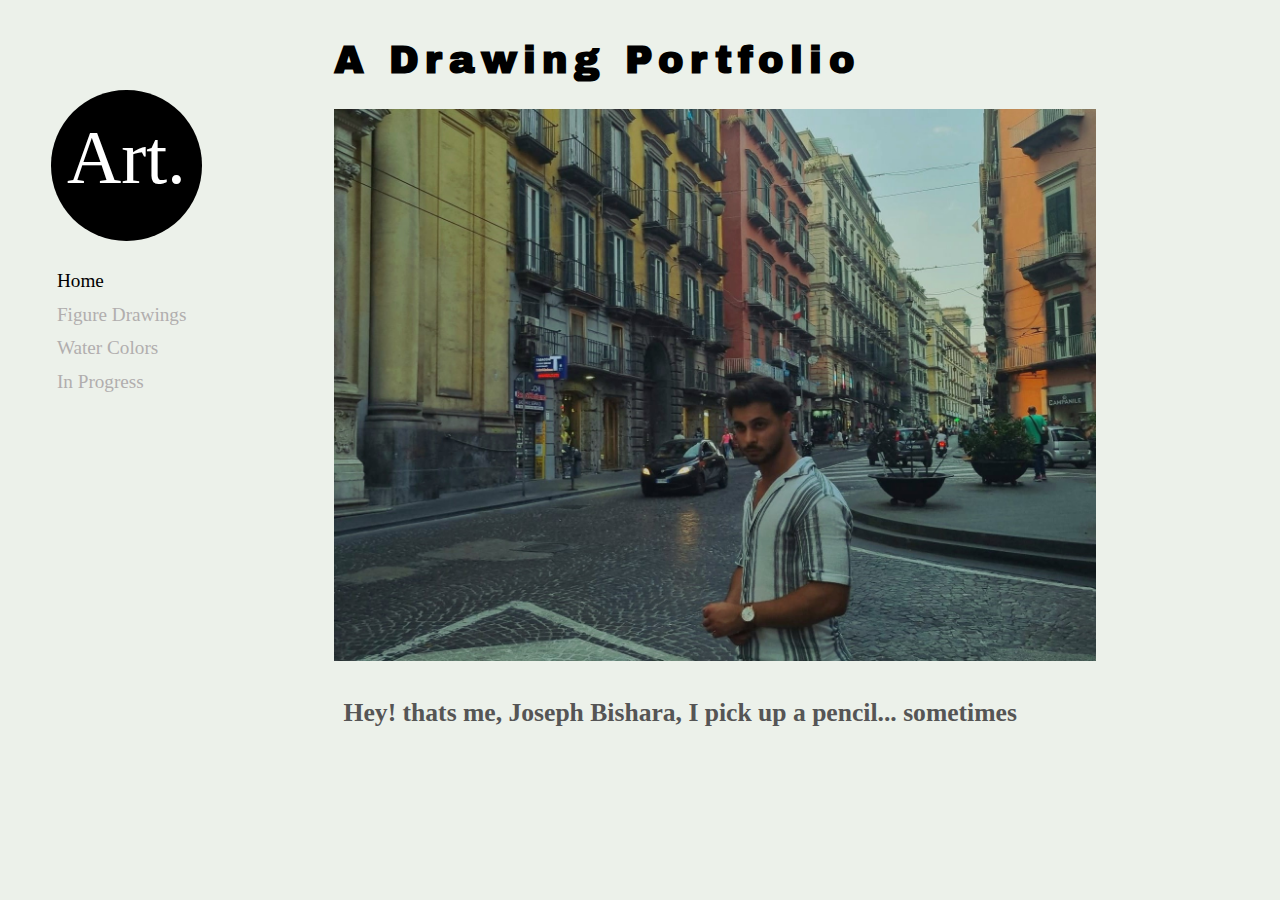
<file: index.html>
<!DOCTYPE html>
<html>
<head>
  <!-- Google tag (gtag.js) -->
  <script async src="https://www.googletagmanager.com/gtag/js?id=G-9XJ1H38MXL"></script>
  <script>
    window.dataLayer = window.dataLayer || [];
    function gtag(){dataLayer.push(arguments);}
    gtag('js', new Date());
    gtag('config', 'G-9XJ1H38MXL');
  </script>
  
  <meta name="viewport" content="width=device-width, initial-scale=1">

  <link href="https://fonts.googleapis.com/css2?family=Archivo+Black&display=swap" rel="stylesheet">

  <title>Drawing Portfolio</title>

  <link rel="stylesheet" type="text/css" href="styles.css">

  <script src="https://code.jquery.com/jquery-3.6.0.min.js"></script>
</head>
<body>
  <div class="navbar">
    <div class="art-circle">Art.</div> <!-- Art circle here -->
    <ul>
      <li class="active"><a href="index.html">Home</a></li>
      <li><a href="figure.html">Figure Drawings</a></li>
      <li><a href="water-colors.html">Water Colors</a></li>
      <li><a href="in-progress.html">In Progress</a></li>
    </ul>
  </div>
  <div class="main-content">
    <h1 id="page-title">A Drawing Portfolio</h1> <!-- Title here -->

    <img src="mypic.jpg" alt="My Picture" class="special-img">
    <p class="special-paragraph">Hey! thats me, Joseph Bishara, I pick up a pencil... sometimes
    </p>


    </div>
  </div>

  <!-- Your existing script file, if still needed -->
  <script src="script.js"></script>

  <!-- Inline script for smooth scrolling -->
  <script>
    $(document).ready(function(){
      $("a").on('click', function(event) {
        if (this.hash !== "") {
          event.preventDefault();
          var hash = this.hash;
          $('html, body').animate({
            scrollTop: $(hash).offset().top
          }, 1500, function(){
            window.location.hash = hash;
          });
        }
      });
    });
  </script>
</body>
</html>
</file>
<file: styles.css>
body {
  margin: 0;
  padding: 0;
  margin-left: -1.5em;
}

.navbar {
  position: fixed;
  top: auto;
  left: 4%;
  width: 15%;
  height: 100%;
  background-color: #ecf1ea;
}

.navbar ul {
  list-style-type: none;
  margin: 0;
  padding: 0;
}

.navbar ul li {
  padding: 3%;
  text-align: left;
  font-size: 1.5vw;
}

.navbar ul li a {
  text-decoration: none;
  color: gray;
}

.navbar ul li.active a {
  color: black;
}

.art-circle {
  margin: 4.112808460634548vw left;
  width:  11.750881316098708vw;
  height:  11.750881316098708vw;
  margin-left: 0;
  margin-bottom: 1.8801410105757932vw;
  margin-top: 7.050528789659224vw;
  background-color: black;
  border-radius: 50%;
  color: white;
  text-align: center;
  line-height: 10.575793184488838vw;
  font-size: 5.875440658049354vw;
}

.main-content {
  margin-left: 25%;
  padding: 1%;
}

#page-title {
  font-size: 3vw;
  text-align: left;
}

#gallery, .figure-drawings-gallery, .water-color-gallery, .in-progress-gallery {
  display: grid;
  grid-template-columns: 1fr;
  gap: 2%;
  padding: 2%;
}

#gallery img, .figure-drawings-gallery img, .water-color-gallery img, .in-progress-gallery img {
  width: 80%;
  height: auto;
  cursor: pointer;
  position: relative;
}

#popup {
  display: none;
  position: fixed;
  top: 0;
  left: 0;
  width: 100%;
  height: 100%;
  background-color: rgba(0, 0, 0, 0.7);
}

#largeImage {
  position: absolute;
  top: 50%;
  left: 50%;
  transform: translate(-50%, -50%);
  max-width: 90%;
  max-height: 90%;
}

.drawing-name {
  text-align: left;
  padding: 0.9400705052878966vw;
  background-color: #ecf1ea;
}

html {
  scroll-behavior: smooth;
}

#page-title {
  font-family: 'Archivo Black', sans-serif;
  letter-spacing: 0.4700352526439483vw;
  margin-left: 1.5vw;
  margin-bottom: 0em;
}

.special-img {
  width: 80%;
  height: auto;
  margin-left: 1.5vw;
  margin-top: 3%;
}

.special-paragraph {
  font-size: 2vw;
  font-weight: bold;
  color: #555;
  margin-top: 3%;
  margin-left: 3%;
  line-height: 1.5;
}

.water-color-gallery img {
  width: 80%;
  height: auto;
  margin: 0;
  margin-bottom: -1.50881316098707vw;
}

.figure-drawings-gallery img {
  width: 80%;
  height: auto;
  margin: 0;
  margin-bottom: -4.50881316098707vw;
}

.in-progress-gallery img {
  width: 80%;
  height: auto;
  margin: 0;
}

.figure-drawings-gallery img:hover,
.in-progress-gallery img:hover,
.water-color-gallery img:hover {
  filter: brightness(20%);
}

/* Add this to make the hovered field purple */
.navbar ul li a:hover {
  color: rgb(227, 79, 165);
}

/* Initially set all links to gray */
.navbar ul li a {
  color: rgb(177, 174, 174);
}

/* Set the active link to black */
.navbar ul li.active a {
  color: black;
}


body {
  background-color:  #ecf1ea;
}

@media screen and (max-width: 768px) {
  body {
    background-color: #ecf1ea;
    margin-top: 10vw;
    padding: 0;
    margin-left: -2.8202115158636896vw;
  }
  .navbar {
    background-color: #c5cac3;
    width: 100%;  
    height: 15vw;
    position: fixed;
    top : 0;
    left: 0;
    z-index: 9999;
    
  }
  
  .navbar ul {
    position: absolute;
    top: 50%;
    left: 15vw;
    right: 0;
    transform: translateY(-50%);
    display: flex;
    flex-direction: row;
    justify-content: space-around;
  }
  .navbar ul li {
    font-size: 3vw; /* or any size you prefer */
  }
  .navbar ul li a {
    color: rgb(255, 254, 254);
  }


  #page-title {
    font-size: 7vw;
    text-align: left;
  }

  .main-content {
    padding-top: 5vw !important;
    margin-left: 2.5vw;
    padding: 1.8801410105757932vw;
  }
  #gallery img, .figure-drawings-gallery img, .water-color-gallery img, .in-progress-gallery img {
    width: 100%;
  }
}
</file>
